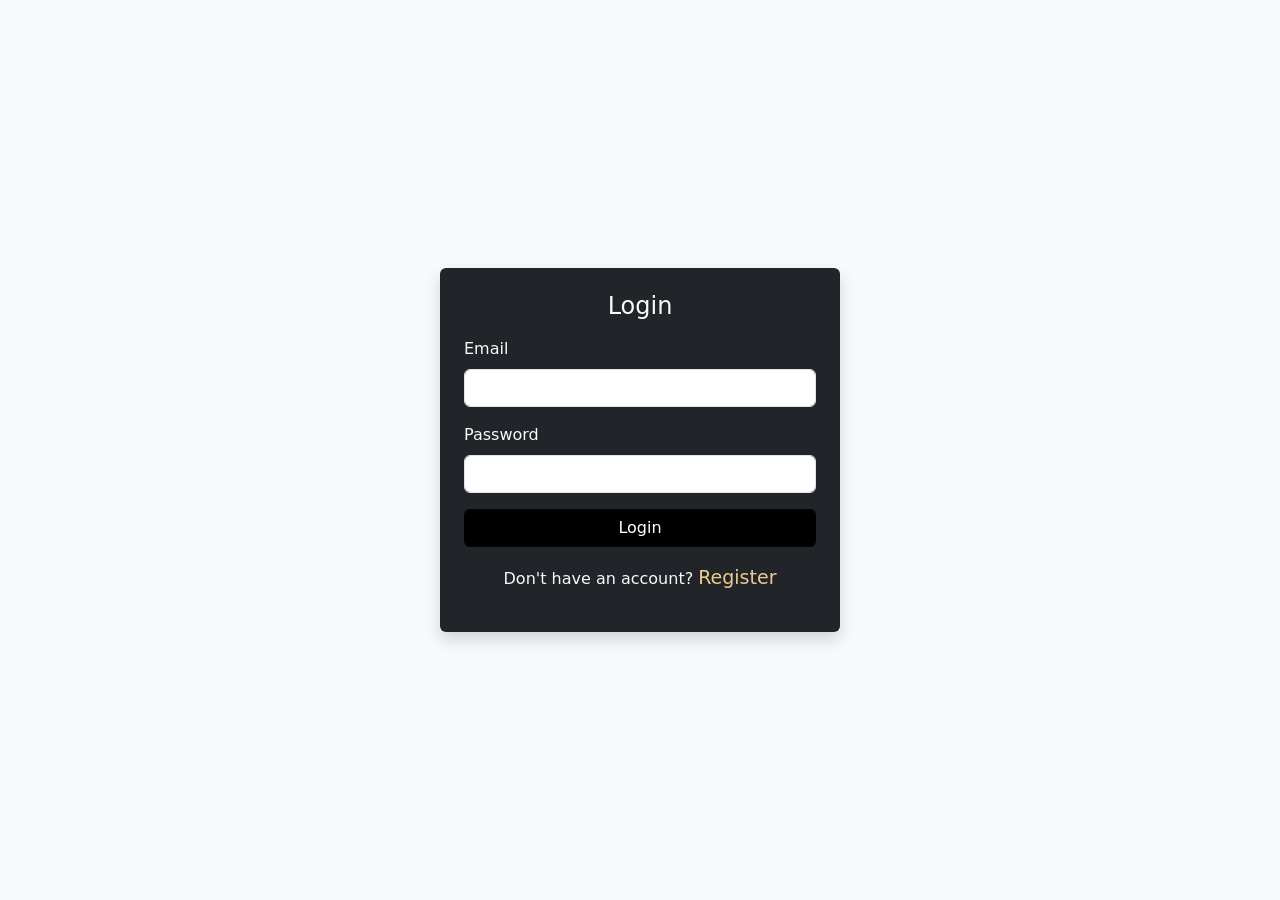
<file: login.html>
<!DOCTYPE html>
<html lang="en">

<head>
  <meta charset="UTF-8" />
  <meta name="viewport" content="width=device-width, initial-scale=1.0" />
  <title>Login</title>
  <link href="https://cdn.jsdelivr.net/npm/bootstrap@5.3.5/dist/css/bootstrap.min.css" rel="stylesheet" />
</head>

<body class="bg-light">
  <div class="d-flex justify-content-center align-items-center vh-100">
    <form id="loginForm" class="p-4 bg-dark text-light shadow rounded" style="width: 100%; max-width: 400px;">
      <h4 class="mb-3 text-center">Login</h4>

      <div class="mb-3">
        <label for="email" class="form-label">Email</label>
        <input type="email" id="email" class="form-control" required />
        <small id="emailError" class="text-danger"></small>
      </div>

      <div class="mb-3">
        <label for="password" class="form-label">Password</label>
        <input type="password" id="password" class="form-control" required minlength="6" />
        <small id="passwordError" class="text-danger"></small>
      </div>

      <button type="submit" class="btn w-100" style="background-color:black;color:white;">Login</button>

      <div class="mt-3 text-center">
        <p>Don't have an account? <a href="register.html" style="text-decoration: none; font-size:19px;color:rgb(236, 203, 141);">Register</a></p>
      </div>
    </form>
  </div>

  <script>
    document.getElementById("loginForm").addEventListener("submit", function (e) {
      e.preventDefault();
    
      const email = document.getElementById("email").value.trim();
      const password = document.getElementById("password").value.trim();
      
      const emailError = document.getElementById("emailError");
      const passwordError = document.getElementById("passwordError");
    
      emailError.textContent = "";
      passwordError.textContent = "";
    
      if (!email || !password) {
        if (!email) {
          emailError.textContent = "Email is required.";
        }

        if (!password) {
          passwordError.textContent = "Password is required.";
           return;
        }
      }
    
      const users = JSON.parse(localStorage.getItem("users")) || [];
    
      const matchedUser = users.find(user => user.email === email);
    
      if (!matchedUser) {
        emailError.textContent = "Email not found.";
        return;
      }
    
      if (matchedUser.password !== password) {
        passwordError.textContent = "Incorrect password.";
        return;
      }
  
      localStorage.setItem("isLoggedIn", "true");
      localStorage.setItem("loggedInName", matchedUser.name || "User");
      window.location.href = "index.html";
    });
    
  </script>
</body>

</html>
</file>
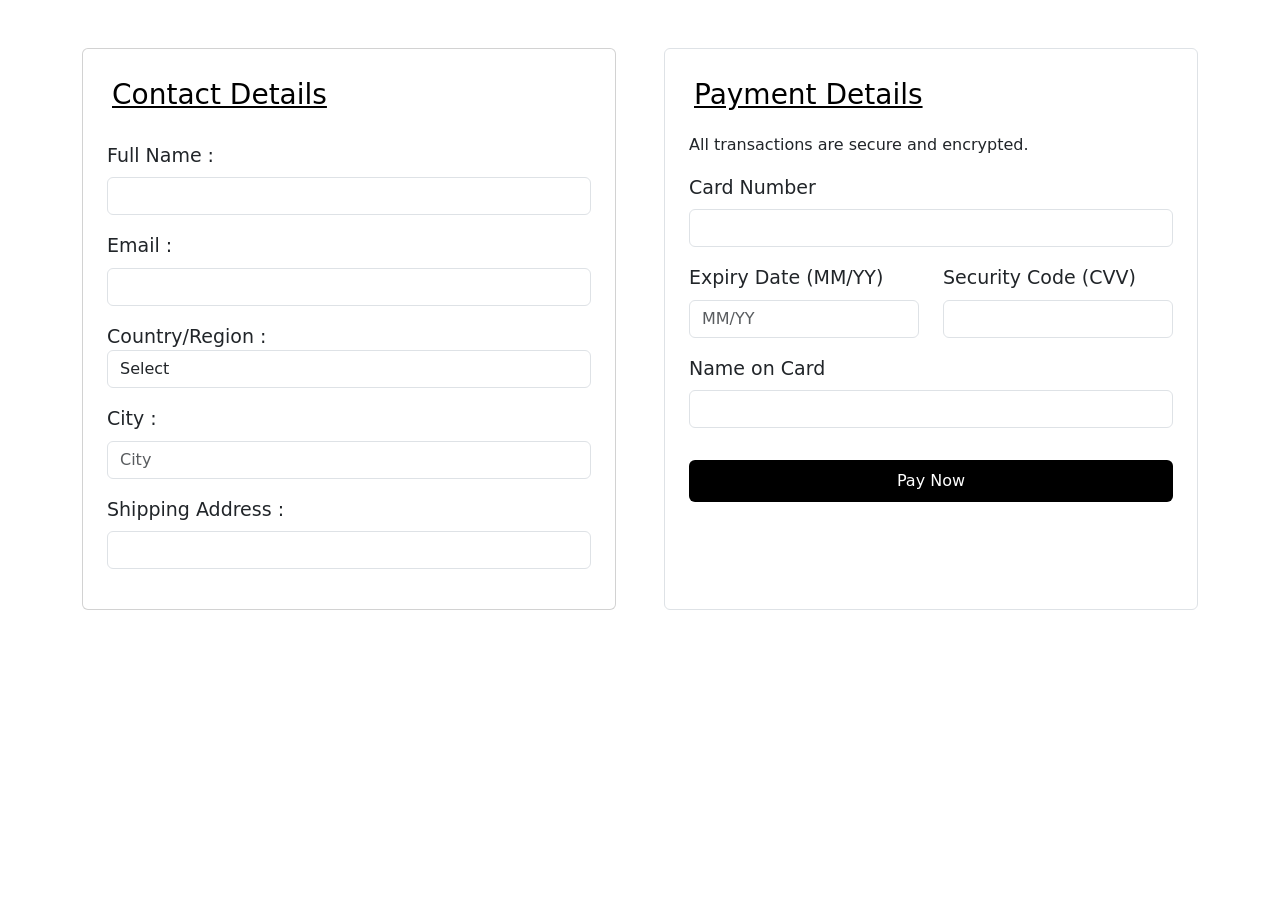
<file: payment.html>
<!DOCTYPE html>
<html lang="en">
  <head>
    <meta charset="UTF-8" />
    <meta name="viewport" content="width=device-width, initial-scale=1.0" />
    <title>Checkout Form</title>
    <link
  rel="stylesheet"
  href="https://cdn.jsdelivr.net/npm/bootstrap@5.3.3/dist/css/bootstrap.min.css"
/>
    <style>
      .error-message {
        color: red;
        font-size: 0.9rem;
      }
      label {
        font-size: 19px;
      }
      .btn:hover {
        background-color: white;
        color: black;
      }
      h3{
        text-decoration: underline;
        padding: 5px;
        color:black;
      }
    </style>
  </head>
  <body>
    <div class="payment-container">
      <div class="container d-flex mt-5 gap-5">
      <div class="card p-4 w-50">
        <h3 class="mb-4">Contact Details</h3>
        <form id="checkoutForm">
          <div class="mb-3">
            <label for="name" class="form-label">Full Name :</label>
            <input
              type="text"
              name="name"
              id="name"
              class="form-control"
              required
            />
            <div class="error-message" id="nameError"></div>
          </div>

          <div class="mb-3">
            <label for="email" class="form-label">Email :</label>
            <input
              type="email"
              name="email"
              id="email"
              class="form-control"
              required
            />
            <div class="error-message" id="emailError"></div>
          </div>

          <div class="mb-3">
            <label for="region">Country/Region :</label>
            <select id="region" name="region" class="form-control" required>
              <option value="">Select</option>
              <option value="au">Australia</option>
              <option value="ind">India</option>
              <option value="can">Canada</option>
              <option value="usa">United States</option>
            </select>
            <div class="error-message" id="countryError"></div>
          </div>

          <div class="mb-3">
            <label for="city" class="form-label">City :</label>
            <input
              type="text"
              id="city"
              name="city"
              class="form-control"
              placeholder="City"
              required
            />
            <div class="error-message" id="cityError"></div>
          </div>

          <div class="mb-3">
            <label for="address" class="form-label">Shipping Address :</label>
            <input
              type="text"
              name="address"
              id="address"
              class="form-control"
              required
            />
            <div class="error-message" id="addressError"></div>
          </div>
        </div>

          <div class="pay p-4 w-50 border rounded">
          <h3 class=" mb-3">Payment Details</h3>
          <p>All transactions are secure and encrypted.</p>

          <div class="mb-3">
            <label for="card" class="form-label">Card Number </label>
            <input
              type="text"
              name="card"
              id="card"
              class="form-control"
              maxlength="16"
              required
            />
            <div class="error-message" id="cardError"></div>
          </div>

          <div class="row">
            <div class="col-md-6 mb-3">
              <label for="expiry" class="form-label"
                >Expiry Date (MM/YY)
              </label>
              <input
                type="text"
                name="expiry"
                id="expiry"
                class="form-control"
                maxlength="5"
                placeholder="MM/YY"
                required
              />
              <div class="error-message" id="expiryError"></div>
            </div>

            <div class="col-md-6 mb-3">
              <label for="cvv" class="form-label">Security Code (CVV) </label>
              <input
                type="text"
                name="cvv"
                id="cvv"
                class="form-control"
                maxlength="3"
                required
              />
              <div class="error-message" id="cvvError"></div>
            </div>
          </div>

          <div class="mb-3">
            <label for="namecard" class="form-label">Name on Card </label>
            <input
              type="text"
              name="namecard"
              id="namecard"
              class="form-control"
              required
            />
            <div class="error-message" id="namecardError"></div>
          </div>
          <button
            type="submit"
            class="btn w-100 mt-3 p-2 rounded"
            style="background-color: black; color: white"
          >
            Pay Now
          </button>
        </form>
          </div>
    </div>
  </div>
   <script>
  document.getElementById("checkoutForm").addEventListener("submit", function (e) {
    e.preventDefault(); 
    let isValid = true;

    const errorFields = document.querySelectorAll(".error-message");
    errorFields.forEach((field) => (field.textContent = ""));

    const focusFirstError = (fieldId) => {
      if (isValid) {
        document.getElementById(fieldId).focus();
        isValid = false;
      }
    };

    const name = document.getElementById("name").value.trim();
    if (name === "") {
      document.getElementById("nameError").textContent = "Full name is required";
      focusFirstError("name");
    }

    const email = document.getElementById("email").value.trim();
    const emailRegex = /^[^\s@]+@[^\s@]+\.[^\s@]+$/;
    if (!emailRegex.test(email)) {
      document.getElementById("emailError").textContent = "Enter a valid email address";
      focusFirstError("email");
    }

    const region = document.getElementById("region").value;
    if (region === "") {
      document.getElementById("countryError").textContent = "Please select a country";
      focusFirstError("region");
    }

    const city = document.getElementById("city").value.trim();
    if (city === "") {
      document.getElementById("cityError").textContent = "City is required";
      focusFirstError("city");
    }

    const address = document.getElementById("address").value.trim();
    if (address === "") {
      document.getElementById("addressError").textContent = "Address is required";
      focusFirstError("address");
    }

    const card = document.getElementById("card").value.trim();
    const cardRegex = /^\d{16}$/;
    if (!cardRegex.test(card)) {
      document.getElementById("cardError").textContent = "Enter a 16-digit card number";
      focusFirstError("card");
    }

    const expiry = document.getElementById("expiry").value.trim();
    const expiryRegex = /^(0[1-9]|1[0-2])\/\d{2}$/;
    if (!expiryRegex.test(expiry)) {
      document.getElementById("expiryError").textContent = "Enter expiry in MM/YY format";
      focusFirstError("expiry");
    }

    const cvv = document.getElementById("cvv").value.trim();
    const cvvRegex = /^\d{3}$/;
    if (!cvvRegex.test(cvv)) {
      document.getElementById("cvvError").textContent = "Enter a 3-digit CVV";
      focusFirstError("cvv");
    }

    const namecard = document.getElementById("namecard").value.trim();
    if (namecard === "") {
      document.getElementById("namecardError").textContent = "Name on card is required";
      focusFirstError("namecard");
    }

    if (isValid) {
      alert("Form submitted successfully!");
    }
  });
</script>

  </body>
</html>
</file>
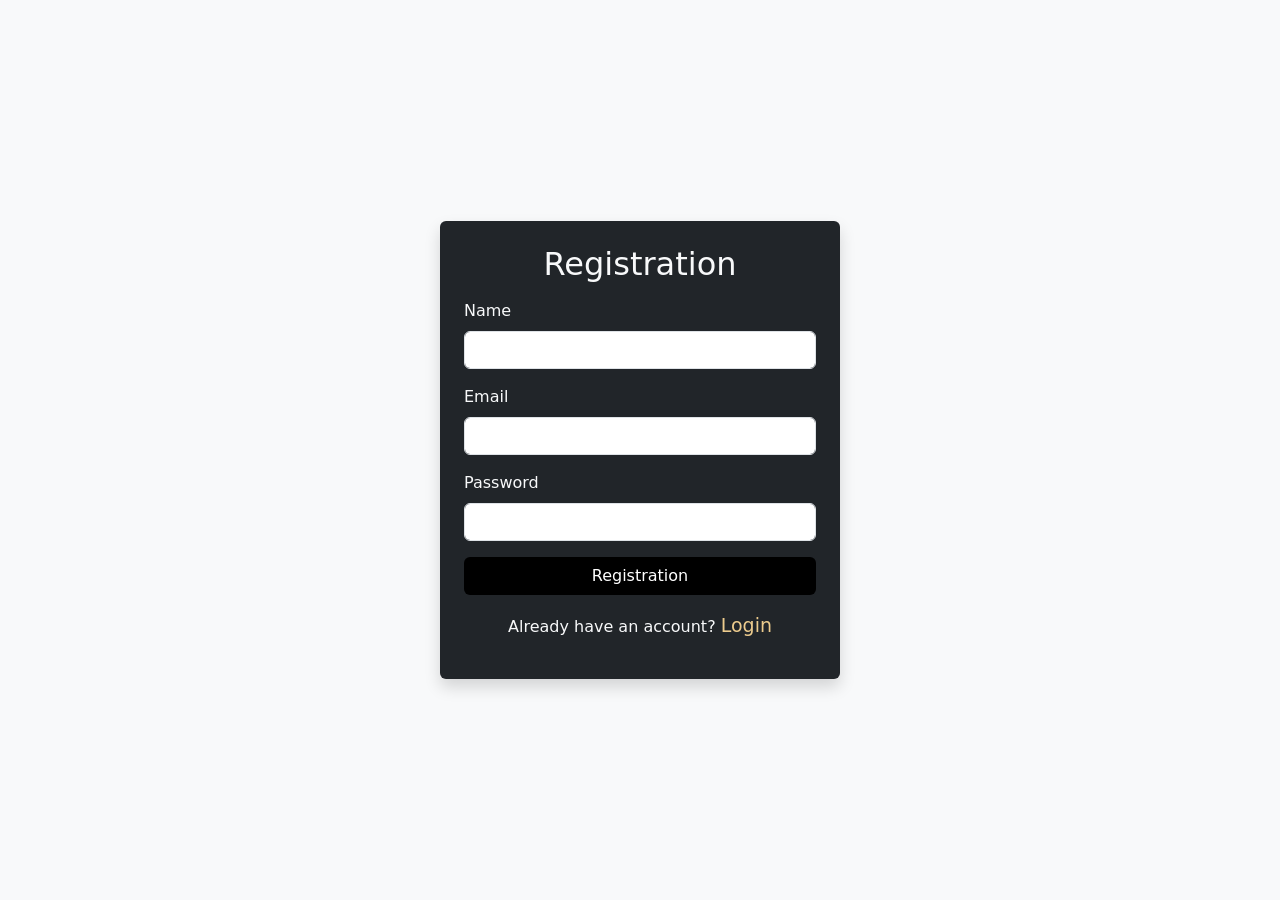
<file: register.html>
<!DOCTYPE html>
<html lang="en">

<head>
  <meta charset="UTF-8" />
  <meta name="viewport" content="width=device-width, initial-scale=1.0" />
  <title>Register</title>
  <link href="https://cdn.jsdelivr.net/npm/bootstrap@5.3.5/dist/css/bootstrap.min.css" rel="stylesheet" />
</head>

<body class="bg-light">
  <div class="container d-flex justify-content-center align-items-center vh-100">
    <form id="registerForm" class="p-4 bg-dark text-light shadow rounded" style="width: 100%; max-width: 400px;">
      <h2 class="mb-3 text-center">Registration</h2>

      <div class="mb-3">
        <label for="name" class="form-label">Name</label>
        <input type="text" id="name" class="form-control" required />
      </div>

      <div class="mb-3">
        <label for="email" class="form-label">Email</label>
        <input type="email" id="email" class="form-control" required />
        <small id="emailError" class="text-danger"></small>
      </div>

      <div class="mb-3">
        <label for="password" class="form-label">Password</label>
        <input type="password" id="password" class="form-control" required />
        <small id="passwordError" class="text-danger"></small>
      </div>

      <button type="submit" class="btn w-100" style="background-color:black;color:white;">Registration</button>

      <div class="mt-3 text-center">
        <p>Already have an account? <a href="login.html" style="text-decoration: none; font-size:19px;color:rgb(236, 203, 141);">Login</a></p>
      </div>
    </form>
  </div>  

 <script>
  document.getElementById("registerForm").addEventListener("submit", function (event) {
    event.preventDefault();
    let isValid = true;

    const name = document.getElementById("name").value.trim();
    const email = document.getElementById("email").value.trim();
    const password = document.getElementById("password").value.trim();

    const validationRules = {
      name: (value) => value.length >= 3,
      email: (value) => /^[^\s@]+@[^\s@]+\.[^\s@]+$/.test(value),
      password: (value) => value.length >= 6,
    };

    const errorMessages = {
      name: "Name must be at least 3 characters.",
      email: "Please enter a valid email address.",
      password: "Password must be at least 6 characters.",
    };

    document.querySelectorAll(".error").forEach(ele => ele.textContent = "");

    for (let field in validationRules) {
      const value = eval(field);
      if (!validationRules[field](value)) {
        document.getElementById(field + "Error").textContent = errorMessages[field];
        isValid = false;
      }
    }

    if (isValid) {
      let users = JSON.parse(localStorage.getItem("users")) || [];
      users.push({ name, email, password });
      localStorage.setItem("users", JSON.stringify(users));

      alert("Registration successful!");
      window.location.href = "login.html";
    }
  });
</script>

</body>

</html>
</file>
